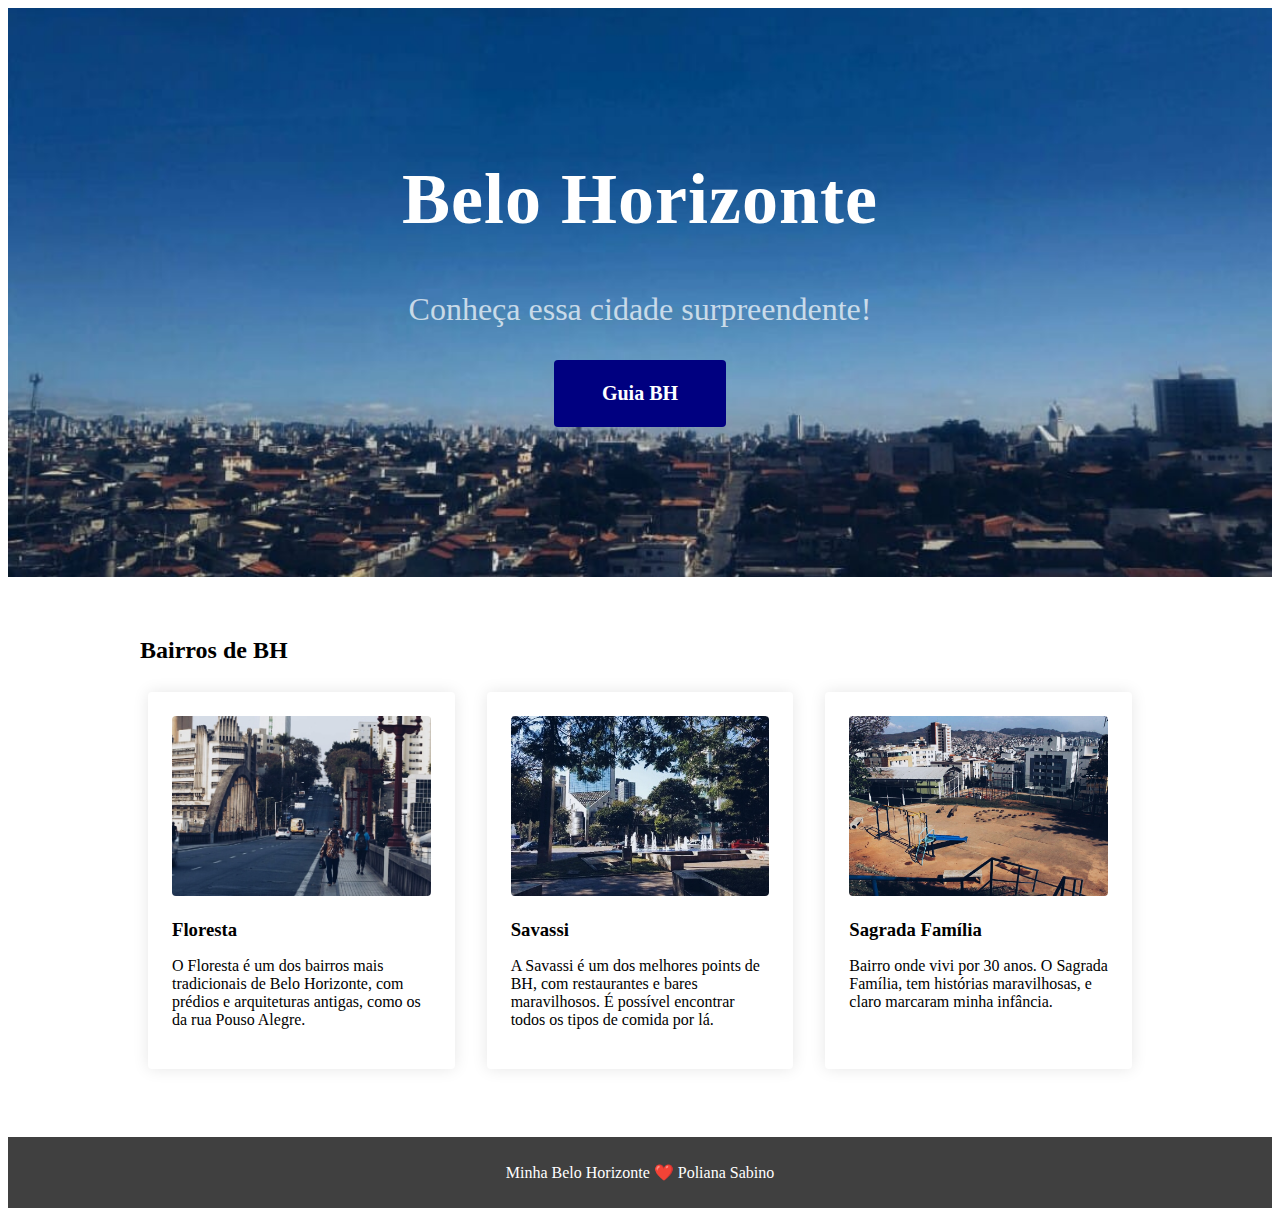
<file: index.html>
<!DOCTYPE html>
<html lang="en">
<head>
    <meta charset="utf-8">
    <title>Minha Belo Horizonte</title>
    <meta name="Belo Horizonte" content="Conheça essa cidade linda e magnífica.">
	<link rel="stylesheet" href="style.css">
</head>
<body> 
    <!--Banner section--> 
    <div id="banner">
    	<h1> <span class="typewriter">Belo Horizonte</span></h1>
    	<p>Conheça essa cidade surpreendente!</p>
    	<a href="https://polianasabino.github.io/Primeira-fanpage-BH/" class="btn-navy">Guia BH</a>
   	</div>
   	<!--Cards secttons-->    
    <div class="conteiner">
   	    <h2>Bairros de BH</h2>

    	<div class="cards">
			<a class="card-white" href="https://polianasabino.github.io/Primeira-fanpage-BH/" target="_black">
		    	<img src="img/Floresta.jpeg" alt="Viaduto Santa Tereza"> 
		        <h3>Floresta</h3>
		        <p>O Floresta é um dos bairros mais tradicionais de Belo Horizonte, com prédios e arquiteturas antigas, como os da rua Pouso Alegre.</p>
            </a>
			<a class="card-white" href="https://polianasabino.github.io/Primeira-fanpage-BH/" target="_black">
		        <img src="img/Savassi.jpg" alt="Praça da Savassi"> 
		        <h3>Savassi</h3>
		        <p>A Savassi é um dos melhores points de BH, com restaurantes e bares maravilhosos. É possível encontrar todos os tipos de comida por lá.</p>
    		</a>
     		<a class="card-white" href="https://polianasabino.github.io/Primeira-fanpage-BH/" target="_black">
		    	<img src="img/Sagrada Familia.jpg" alt="Praça do grota">
		    	<h3>Sagrada Família</h3>
		        <p>Bairro onde vivi por 30 anos. O Sagrada Família, tem histórias maravilhosas, e claro marcaram minha infância.</p>
    		</a>
    	</div>
    </div>
    <!--Footer section-->
    <div id="footer">
       <p>Minha Belo Horizonte ❤️ Poliana Sabino</p>
    </div>    
</body>
</html>
</file>
<file: style.css>
stilo.css
/* Write some CSS below */
body {
    font-family: Chivo;
    color: #404040;
    font-size: 18px;
    margin: 0;
}
p {
	font-family: Overpass;
}
	/* banner */
	#banner {
		background-image: url("img/BH.jpeg");
		background-size: cover;
		background-position: center;
		padding: 150px 0px;
		text-align: center;
		color: white;
	}
	#banner h1 {
	    font-size: 72px;
	    margin: 0;
	}
	#banner p {
		font-size: 32px;
	    opacity: 0.7;
	}
	/* button */
	.btn-navy {
	    background-color: navy;
	    color: white;
	    padding: 22px 48px;
	    border-radius: 4px;
	    display: inline-block;
	    text-decoration: none;
	    font-size: 20px;
	    font-weight: bold;
	}
	.btn-navy:hover {
	    background-color: orange;
	    transform: scale(1.05);
	}
	/* cards */
	.card-white {
	    background: white;
	    box-shadow: 0 0 16px rgba(0,0,0,0.1);
	    border-radius: 4px;
	    padding: 24px;
	    margin: 8px;
	    flex-grow: 1;
	    color: inherit;
	    text-decoration: none;
	}

	.card-white:hover {
	    transform: scale(1.05);
	}

	.card-white img {
	    width: 100%;
	    height: 180px;
	    object-fit: cover;
	    border-radius: 4px;
	}

	.card-white h3 {
	    margin-bottom: 0;
	}
	.cards {
	    display: grid;
	    grid-template-columns: 1fr 1fr 1fr;
	    grid-gap: 16px;
	}

	.conteiner {
	    width: 1000px;
	    margin: 60px auto;
	}

	#footer {
	    background: #404040;
	    color: white;
	    padding: 10px 0px;
	    text-align: center;
	    margin: 5px auto;
	 }
 /* responsivity */
@media (min-width: 300px) {
    .container {
      width: 400px;
    }
    .cards {
      grid-template-columns: 1fr;
    }
}

@media (min-width: 700px) {
    .container {
      width: 600px;
    }
    .cards {
      grid-template-columns: 1fr 1fr;
    }
}

@media (min-width: 1000px) {
    .container {
      width: 900px;
    }
    .cards {
      grid-template-columns: 1fr 1fr 1fr;
    }
    .typewriter {
        animation: animated-text 4s steps(31, end);
        animation-iteration-count: infinite;
        display: inline-block;
        white-space: nowrap;
        letter-spacing: 1px;
        overflow: hidden;
        position: relative;
    }
}

/* animation for typewriter */
@keyframes animated-text{
    from{
      width: 0;
    }
    to{
      width: 100%;
    }
  }
</file>
